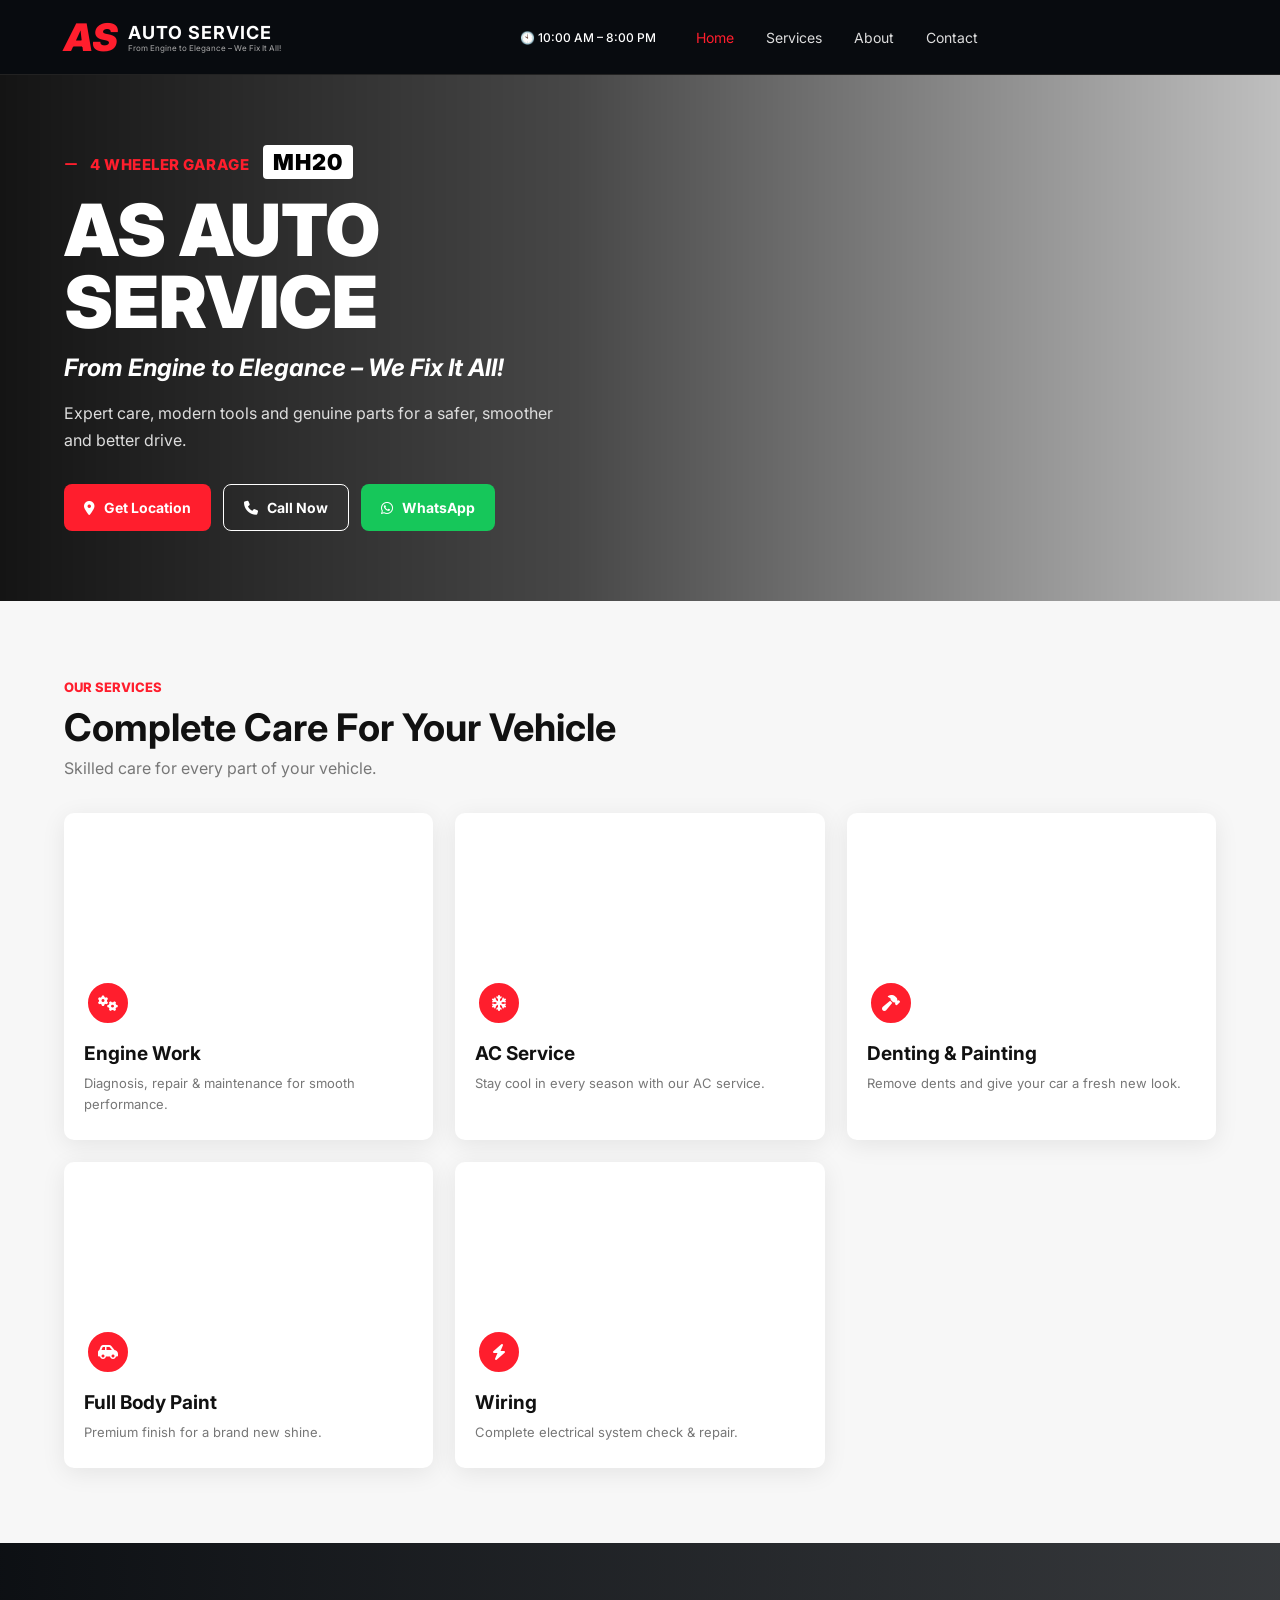
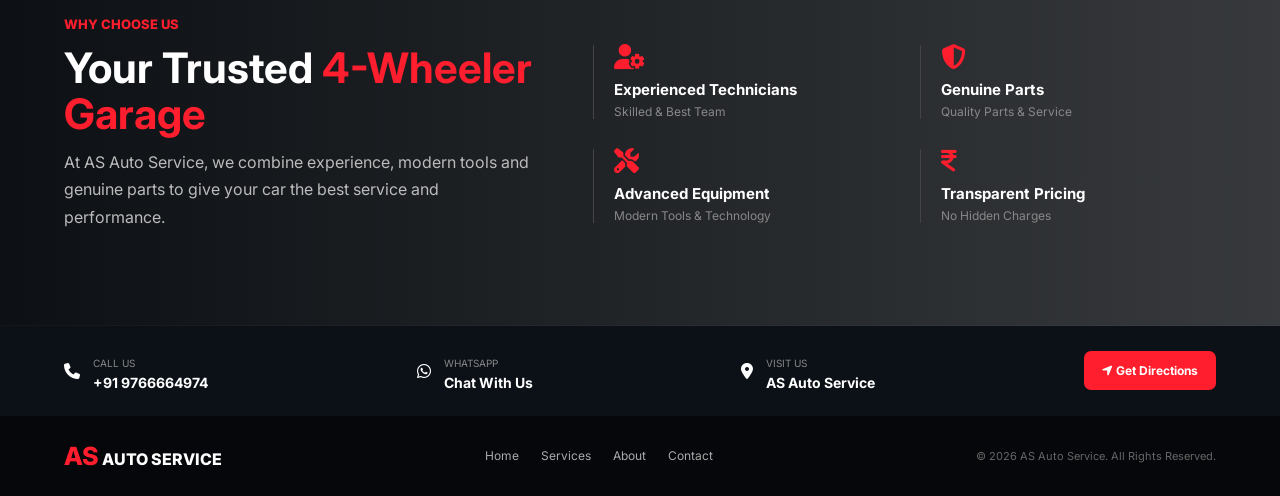
<file: index.html>
<!DOCTYPE html>
<html lang="en">
<head>
    <meta charset="UTF-8">
    <meta name="viewport" content="width=device-width, initial-scale=1.0">

    <title>AS Auto Service | 4-Wheeler Garage</title>

    <link rel="stylesheet" href="style.css">

    <link rel="preconnect" href="https://fonts.googleapis.com">
    <link rel="preconnect" href="https://fonts.gstatic.com" crossorigin>
    <link href="https://fonts.googleapis.com/css2?family=Inter:wght@400;500;600;700;800;900&display=swap" rel="stylesheet">

    <link rel="stylesheet"
          href="https://cdnjs.cloudflare.com/ajax/libs/font-awesome/6.5.2/css/all.min.css">
</head>

<body>

    <!-- ================= HEADER ================= -->

    <header class="header">

        <div class="logo">
            <span class="logo-as">AS</span>

            <div>
                <h2>AUTO SERVICE</h2>
                <p>From Engine to Elegance – We Fix It All!</p>
            </div>
        </div>

        <nav class="nav">
            <span class="opening-time">🕙 10:00 AM – 8:00 PM</span>
            <a href="#home" class="active">Home</a>
            <a href="#services">Services</a>
            <a href="#about">About</a>
            <a href="#contact">Contact</a>
        </nav>

        <button class="menu-btn" onclick="toggleMenu()">
            <i class="fa-solid fa-bars"></i>
        </button>

    </header>


    <!-- ================= MOBILE MENU ================= -->

    <div class="mobile-menu" id="mobileMenu">

        <a href="#home">Home</a>
        <a href="#services">Services</a>
        <a href="#about">About</a>
        <a href="#offers">Offers</a>
        <a href="#contact">Contact</a>

    </div>


    <!-- ================= HERO ================= -->

    <section class="hero" id="home">

        <div class="hero-content">

            <span class="small-title">
                <i class="fa-solid fa-minus"></i>
                4 WHEELER GARAGE
                <strong class="mh20-box">MH20</strong>
                </span>

            <h1>
                AS <span>AUTO SERVICE</span>
            </h1>

            <h2>
                From Engine to Elegance – We Fix It All!
            </h2>

            <p>
                Expert care, modern tools and genuine parts
                for a safer, smoother and better drive.
            </p>

            <div class="hero-buttons">

            <a href="https://maps.app.goo.gl/mZyopTeAePKwYG1K8"
                class="btn red-btn"
                target="_blank">
                <i class="fa-solid fa-location-dot"></i>
                Get Location
            </a>

                <a href="tel:+919766664974" class="btn call-btn">
                    <i class="fa-solid fa-phone"></i>
                    Call Now
                </a>

                <a href="https://wa.me/9766664974"
                   class="btn whatsapp-btn">
                    <i class="fa-brands fa-whatsapp"></i>
                    WhatsApp
                </a>

            </div>

        </div>

    </section>


    <!-- ================= TRUST BAR ================= -->


    <!-- ================= SERVICES ================= -->

    <section class="services" id="services">

        <div class="section-heading">

            <span>OUR SERVICES</span>

            <h2>
                Complete Care For Your Vehicle
            </h2>

            <p>
                Skilled care for every part of your vehicle.
            </p>

        </div>


        <div class="service-grid">


            <!-- Engine -->

            <div class="service-card">

                <div class="service-image engine-image"></div>

                <div class="service-icon">
                    <i class="fa-solid fa-gears"></i>
                </div>

                <div class="service-content">

                    <h3>Engine Work</h3>

                    <p>
                        Diagnosis, repair & maintenance
                        for smooth performance.
                    </p>

                </div>

            </div>


            <!-- AC -->

            <div class="service-card">

                <div class="service-image ac-image"></div>

                <div class="service-icon">
                    <i class="fa-solid fa-snowflake"></i>
                </div>

                <div class="service-content">

                    <h3>AC Service</h3>

                    <p>
                        Stay cool in every season
                        with our AC service.
                    </p>

                </div>

            </div>


            <!-- Denting -->

            <div class="service-card">

                <div class="service-image denting-image"></div>

                <div class="service-icon">
                    <i class="fa-solid fa-hammer"></i>
                </div>

                <div class="service-content">

                    <h3>Denting & Painting</h3>

                    <p>
                        Remove dents and give
                        your car a fresh new look.
                    </p>

                </div>

            </div>


            <!-- Full Body -->

            <div class="service-card">

                <div class="service-image paint-image"></div>

                <div class="service-icon">
                    <i class="fa-solid fa-car-side"></i>
                </div>

                <div class="service-content">

                    <h3>Full Body Paint</h3>

                    <p>
                        Premium finish for
                        a brand new shine.
                    </p>

                </div>

            </div>


            <!-- Wiring -->

            <div class="service-card">

                <div class="service-image wiring-image"></div>

                <div class="service-icon">
                    <i class="fa-solid fa-bolt"></i>
                </div>

                <div class="service-content">

                    <h3>Wiring</h3>

                    <p>
                        Complete electrical
                        system check & repair.
                    </p>

                </div>

            </div>

        </div>

    </section>


    <!-- ================= ABOUT ================= -->

    <section class="about" id="about">

        <div class="about-content">

            <span>WHY CHOOSE US</span>

            <h2>
                Your Trusted
                <strong>4-Wheeler Garage</strong>
            </h2>

            <p>
                At AS Auto Service, we combine experience,
                modern tools and genuine parts to give your
                car the best service and performance.
            </p>

        </div>


        <div class="about-features">

            <div>
                <i class="fa-solid fa-user-gear"></i>
                <h3>Experienced Technicians</h3>
                <p>Skilled & Best Team</p>
            </div>

            <div>
                <i class="fa-solid fa-shield-halved"></i>
                <h3>Genuine Parts</h3>
                <p>Quality Parts & Service</p>
            </div>

            <div>
                <i class="fa-solid fa-screwdriver-wrench"></i>
                <h3>Advanced Equipment</h3>
                <p>Modern Tools & Technology</p>
            </div>

            <div>
                <i class="fa-solid fa-indian-rupee-sign"></i>
                <h3>Transparent Pricing</h3>
                <p>No Hidden Charges</p>
            </div>

        </div>

    </section>


    <!-- ================= CONTACT ================= -->

    <section class="contact" id="contact">

        <div class="contact-box">
        <a href="tel:+919766664974">
            <i class="fa-solid fa-phone"></i>
            </a>

            <div>
                <span>CALL US</span>
                <h3>+91 9766664974</h3>
            </div>

        </div>


        <div class="contact-box">
            <a href="https://wa.me/919766664974"
            target="_blank">
            <i class="fa-brands fa-whatsapp"></i>
            </a>

            <div>
                <span>WHATSAPP</span>
                <h3>Chat With Us</h3>
            </div>

        </div>


        <div class="contact-box">

        <a href="https://maps.app.goo.gl/mZyopTeAePKwYG1K8" target="_blank">
            <i class="fa-solid fa-location-dot"></i>
    </a>

    <div>
            <span>VISIT US</span>
            <h3>AS Auto Service</h3>
    </div>

    </div>


        <a class="map-btn"
           href="https://maps.app.goo.gl/mZyopTeAePKwYG1K8"
           target="_blank">

            <i class="fa-solid fa-location-arrow"></i>

            Get Directions

        </a>

    </section>


    <!-- ================= FOOTER ================= -->

    <footer>

        <div class="footer-logo">
            <span>AS</span> AUTO SERVICE
        </div>

        <div class="footer-links">
            <a href="#home">Home</a>
            <a href="#services">Services</a>
            <a href="#about">About</a>
            <a href="#contact">Contact</a>
        </div>

        <p>
            © 2026 AS Auto Service. All Rights Reserved.
        </p>

    </footer>


    <script src="script.js"></script>

</body>
</html>
</file>
<file: style.css>
/* =========================
   AS AUTO SERVICE
   PREMIUM BLACK + RED DESIGN
========================= */

* {
    margin: 0;
    padding: 0;
    box-sizing: border-box;
}

html {
    scroll-behavior: smooth;
}

body {
    font-family: "Inter", sans-serif;
    background: #ffffff;
    color: #111111;
}

a {
    text-decoration: none;
    color: inherit;
}

/* ================= HEADER ================= */

.header {
    height: 75px;
    background: #080b0f;
    color: white;
    display: flex;
    align-items: center;
    justify-content: space-between;
    padding: 0 5%;
    position: sticky;
    top: 0;
    z-index: 1000;
    border-bottom: 1px solid #222;
}

.logo {
    display: flex;
    align-items: center;
    gap: 10px;
}

.logo-as {
    font-size: 38px;
    font-weight: 900;
    font-style: italic;
    color: #ff1e2d;
}

.logo h2 {
    font-size: 18px;
    letter-spacing: 1px;
}

.logo p {
    font-size: 8px;
    color: #aaa;
}

.nav {
    display: flex;
    gap: 32px;
    align-items: center;
    justify-content: center;
    flex: 1;
}

.nav a {
    color: #ddd;
    font-size: 14px;
    transition: 0.3s;
}

.nav a:hover,
.nav a.active {
    color: #ff1e2d;
}

.header-btn {
    background: #ff1e2d;
    padding: 12px 20px;
    border-radius: 8px;
    font-size: 13px;
    font-weight: 700;
    transition: 0.3s;
}

.header-btn:hover {
    background: #d9000f;
    transform: translateY(-2px);
}

.menu-btn {
    display: none;
    background: none;
    border: none;
    color: white;
    font-size: 25px;
}

/* ================= MOBILE MENU ================= */

.mobile-menu {
    display: none;
}

/* ================= HERO ================= */

.hero {
    min-height: 500px;
    display: flex;
    align-items: center;
    padding: 70px 5%;
    position: relative;
    background:
        linear-gradient(90deg, rgba(0,0,0,.92) 0%, rgba(0,0,0,.72) 45%, rgba(0,0,0,.25) 100%),
        url("https://images.unsplash.com/photo-1486006920555-c77dcf18193c?auto=format&fit=crop&w=1800&q=85");
    background-size: cover;
    background-position: center;
    color: white;
}

.hero-content {
    max-width: 620px;
}

.small-title {
    color: #ff1e2d;
    font-size: 15px;
    font-weight: 800;
    letter-spacing: .5px;
}

.small-title i {
    margin-right: 8px;
}

.hero h1 {
    margin-top: 15px;
    font-size: clamp(42px, 6vw, 72px);
    line-height: 1;
    font-weight: 900;
}

.hero h1 span {
    color: white;
}

.hero h2 {
    margin-top: 15px;
    font-size: 24px;
    font-style: italic;
}

.hero p {
    margin-top: 18px;
    color: #ddd;
    max-width: 500px;
    line-height: 1.7;
}

.hero-buttons {
    display: flex;
    gap: 12px;
    margin-top: 30px;
    flex-wrap: wrap;
}

.btn {
    padding: 14px 20px;
    border-radius: 8px;
    font-weight: 700;
    font-size: 14px;
    display: inline-flex;
    align-items: center;
    gap: 9px;
    transition: .3s;
}

.red-btn {
    background: #ff1e2d;
    color: white;
}

.red-btn:hover {
    background: #d9000f;
    transform: translateY(-2px);
}

.call-btn {
    border: 1px solid white;
    color: white;
}

.call-btn:hover {
    background: white;
    color: black;
}

.whatsapp-btn {
    background: #16c75a;
    color: white;
}

.whatsapp-btn:hover {
    background: #0da548;
}

/* ================= TRUST BAR ================= */

.trust-bar {
    background: #090e13;
    color: white;
    display: grid;
    grid-template-columns: repeat(4, 1fr);
    padding: 22px 5%;
    gap: 15px;
}

.trust-item {
    display: flex;
    align-items: center;
    justify-content: center;
    gap: 13px;
    border-right: 1px solid #333;
}

.trust-item:last-child {
    border: none;
}

.trust-item i {
    color: #ff1e2d;
    font-size: 25px;
}

.trust-item strong {
    display: block;
    font-size: 20px;
}

.trust-item span {
    display: block;
    color: #999;
    font-size: 11px;
}

/* ================= SERVICES ================= */

.services {
    padding: 75px 5%;
    background: #f7f7f7;
}

.section-heading {
    text-align: left;
    margin-bottom: 35px;
}

.section-heading span {
    color: #ff1e2d;
    font-weight: 800;
    font-size: 13px;
}

.section-heading h2 {
    font-size: 38px;
    margin-top: 8px;
}

.section-heading p {
    color: #777;
    margin-top: 8px;
}

.service-grid {
    display: grid;
    grid-template-columns: repeat(3, 1fr);
    gap: 22px;
}

.service-card {
    background: white;
    border-radius: 10px;
    overflow: hidden;
    box-shadow: 0 5px 25px rgba(0,0,0,.08);
    transition: .3s;
    position: relative;
}

.service-card:hover {
    transform: translateY(-7px);
    box-shadow: 0 12px 30px rgba(0,0,0,.15);
}

.service-image {
    height: 190px;
    background-size: cover;
    background-position: center;
}

.engine-image {
    background-image: url("https://images.unsplash.com/photo-1487754180451-c456f719a1fc?auto=format&fit=crop&w=900&q=80");
}

.ac-image {
    background-image: url("https://images.unsplash.com/photo-1625047509248-ec889cbff17f?auto=format&fit=crop&w=900&q=80");
}

.denting-image {
    background-image: url("https://images.unsplash.com/photo-1487754180451-c456f719a1fc?auto=format&fit=crop&w=900&q=80");
}

.paint-image {
    background-image: url("https://images.unsplash.com/photo-1492144534655-ae79c964c9d7?auto=format&fit=crop&w=900&q=80");
}

.wiring-image {
    background-image: url("https://images.unsplash.com/photo-1504222490345-c075b6008014?auto=format&fit=crop&w=900&q=80");
}

.service-icon {
    width: 48px;
    height: 48px;
    background: #ff1e2d;
    color: white;
    border-radius: 50%;
    display: flex;
    align-items: center;
    justify-content: center;
    margin: -24px 0 0 20px;
    position: relative;
    border: 4px solid white;
}

.service-content {
    padding: 15px 20px 25px;
}

.service-content h3 {
    font-size: 19px;
    margin-bottom: 8px;
}

.service-content p {
    color: #777;
    line-height: 1.6;
    font-size: 13px;
}

.service-content a {
    display: inline-flex;
    align-items: center;
    gap: 8px;
    color: #ff1e2d;
    font-size: 13px;
    font-weight: 700;
    margin-top: 15px;
}

/* ================= ABOUT ================= */

.about {
    background:
        linear-gradient(90deg, rgba(5,8,12,.97), rgba(5,8,12,.80)),
        url("https://images.unsplash.com/photo-1487754180451-c456f719a1fc?auto=format&fit=crop&w=1800&q=80");
    background-size: cover;
    background-position: center;
    color: white;
    padding: 70px 5%;
    display: grid;
    grid-template-columns: 1fr 1.3fr;
    gap: 50px;
    align-items: center;
}

.about-content > span {
    color: #ff1e2d;
    font-size: 13px;
    font-weight: 800;
}

.about-content h2 {
    font-size: 42px;
    margin: 12px 0;
    line-height: 1.1;
}

.about-content h2 strong {
    color: #ff1e2d;
}

.about-content p {
    color: #bbb;
    line-height: 1.7;
    margin-bottom: 25px;
    max-width: 500px;
}

.about-features {
    display: grid;
    grid-template-columns: repeat(2, 1fr);
    gap: 30px;
}

.about-features div {
    border-left: 1px solid #444;
    padding-left: 20px;
}

.about-features i {
    color: #ff1e2d;
    font-size: 25px;
    margin-bottom: 10px;
}

.about-features h3 {
    font-size: 15px;
}

.about-features p {
    color: #888;
    font-size: 12px;
    margin-top: 5px;
}

/* ================= CONTACT ================= */

.contact {
    background: #0b1117;
    color: white;
    padding: 25px 5%;
    display: flex;
    align-items: center;
    justify-content: space-between;
    gap: 20px;
}

.contact-box {
    display: flex;
    align-items: center;
    gap: 13px;
}

.contact-box > i {
    color: #ff1e2d;
    font-size: 25px;
}

.contact-box span {
    color: #888;
    font-size: 10px;
}

.contact-box h3 {
    font-size: 14px;
    margin-top: 3px;
}

.map-btn {
    background: #ff1e2d;
    padding: 12px 18px;
    border-radius: 7px;
    font-size: 12px;
    font-weight: 700;
}

/* ================= FOOTER ================= */

footer {
    background: #05070a;
    color: white;
    padding: 25px 5%;
    display: flex;
    align-items: center;
    justify-content: space-between;
    gap: 20px;
}

.footer-logo {
    font-weight: 800;
}

.footer-logo span {
    color: #ff1e2d;
    font-size: 25px;
}

.footer-links {
    display: flex;
    gap: 22px;
}

.footer-links a {
    color: #aaa;
    font-size: 12px;
}

.footer-links a:hover {
    color: #ff1e2d;
}

footer p {
    color: #666;
    font-size: 11px;
}

/* ================= MOBILE ================= */

@media (max-width: 768px) {

    .header {
        height: 68px;
        padding: 0 20px;
    }

    .logo-as {
        font-size: 30px;
    }

    .logo h2 {
        font-size: 14px;
    }

    .logo p {
        font-size: 7px;
    }

    .nav,
    .header-btn {
        display: none;
    }

    .menu-btn {
        display: block;
    }

    .mobile-menu {
        position: fixed;
        top: 68px;
        left: 0;
        width: 100%;
        background: #080b0f;
        z-index: 999;
        padding: 20px;
        flex-direction: column;
        gap: 20px;
        border-top: 1px solid #222;
    }

    .mobile-menu.show {
        display: flex;
    }

    .mobile-menu a {
        color: white;
        padding: 8px 0;
        border-bottom: 1px solid #222;
    }

    .hero {
        min-height: 650px;
        padding: 50px 20px;
        background-position: 65% center;
    }

    .hero-content {
        padding-top: 120px;
    }

    .hero h1 {
        font-size: 45px;
    }

    .hero h2 {
        font-size: 20px;
    }

    .hero p {
        font-size: 14px;
    }

    .hero-buttons {
        flex-direction: column;
        align-items: flex-start;
    }

    .btn {
        width: 100%;
        justify-content: center;
        max-width: 280px;
    }

    .trust-bar {
        grid-template-columns: repeat(2, 1fr);
        padding: 20px 15px;
    }

    .trust-item {
        border-right: none;
        border-bottom: 1px solid #333;
        padding: 12px 5px;
    }

    .services {
        padding: 55px 20px;
    }

    .section-heading h2 {
        font-size: 30px;
    }

    .service-grid {
        grid-template-columns: 1fr;
    }

    .service-image {
        height: 210px;
    }

    .about {
        grid-template-columns: 1fr;
        padding: 55px 20px;
        gap: 40px;
    }

    .about-content h2 {
        font-size: 34px;
    }

    .about-features {
        grid-template-columns: 1fr 1fr;
        gap: 20px;
    }

    .contact {
        flex-direction: column;
        align-items: flex-start;
        padding: 30px 20px;
    }

    .map-btn {
        width: 100%;
        text-align: center;
    }

    footer {
        flex-direction: column;
        text-align: center;
    }

    .footer-links {
        flex-wrap: wrap;
        justify-content: center;
    }
}

/* ================= SMALL PHONES ================= */

@media (max-width: 400px) {

    .hero h1 {
        font-size: 38px;
    }

    .hero h2 {
        font-size: 18px;
    }

    .trust-item strong {
        font-size: 17px;
    }

    .about-features {
        grid-template-columns: 1fr;
    }
}
.opening-time {
    font-size: 12px;
    font-weight: 500;
    color: #ffffff;
    white-space: nowrap;
    margin-right: 8px;
}
.mh20-box {
    display: inline-block;
    background: white;
    color: black;
    font-size: 22px;
    font-weight: 900;
    padding: 4px 10px;
    margin-left: 10px;
    border-radius: 4px;
    letter-spacing: 1px;
}
</file>
